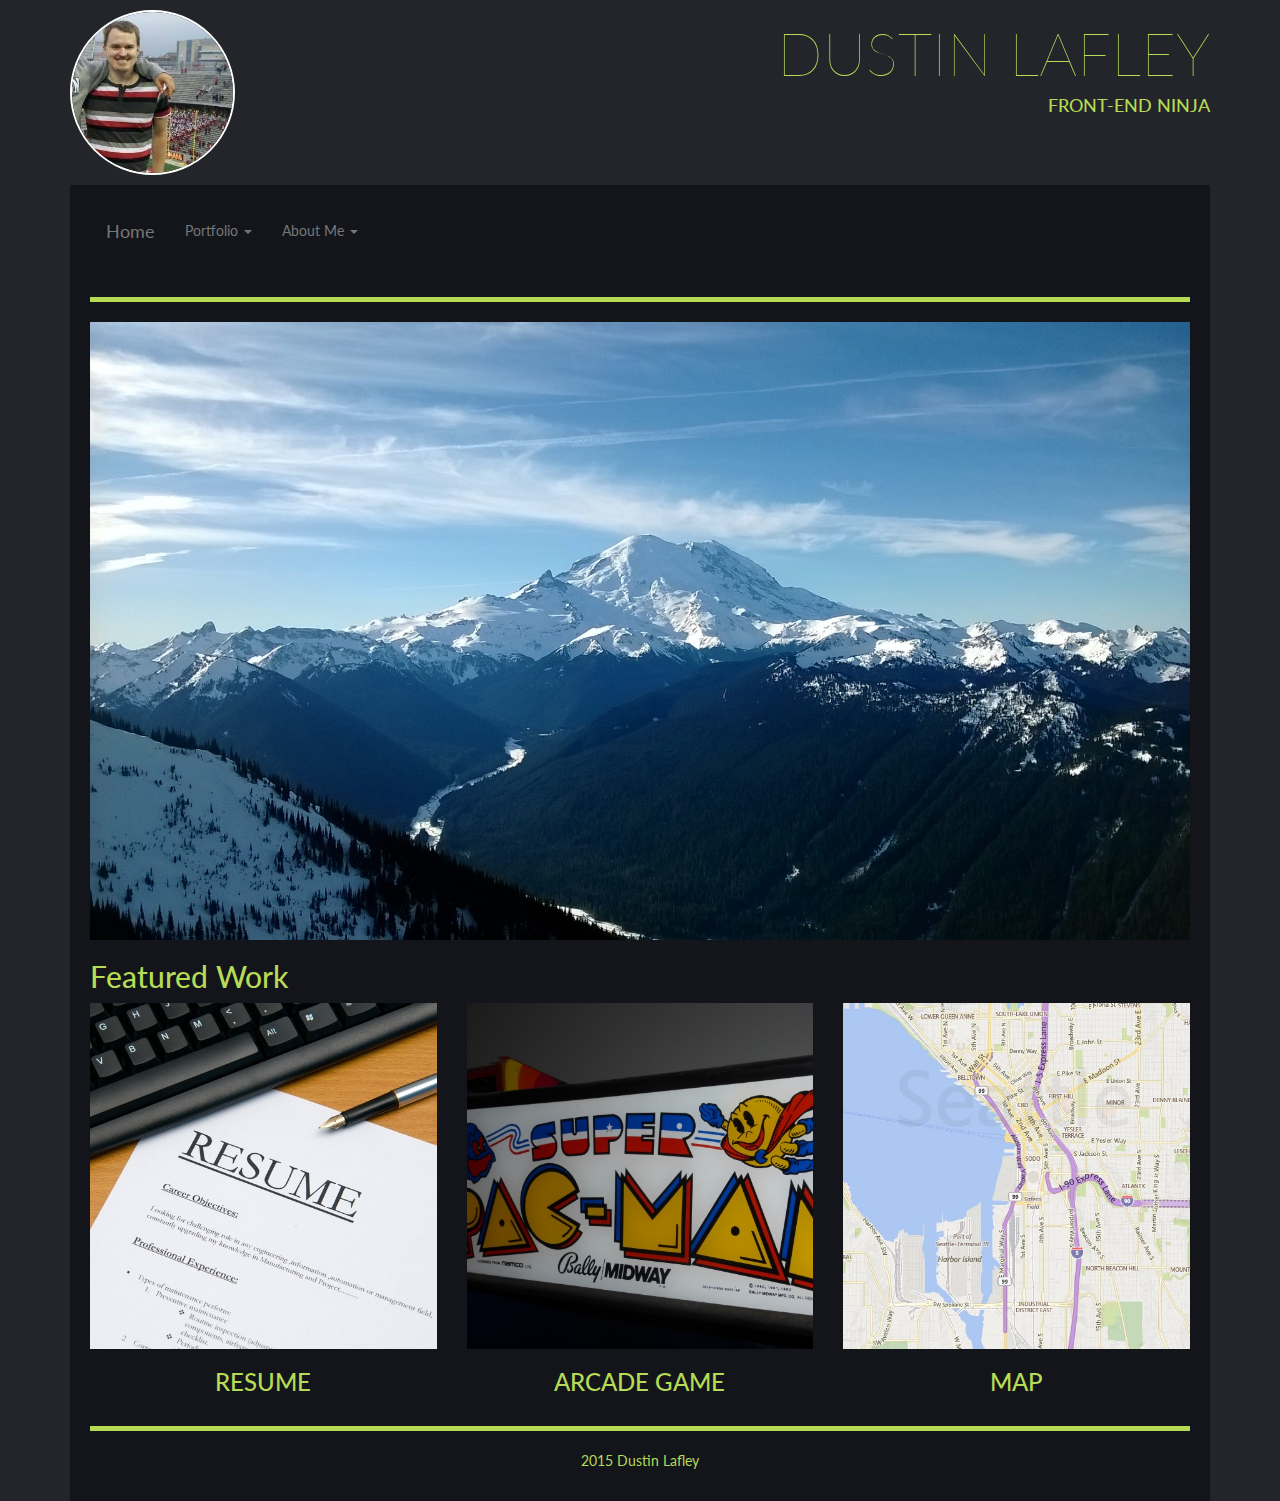
<file: index.html>
<!DOCTYPE html>
<html>
<head>
	<meta charset="utf-8">
	<meta name="viewport" content="width=device-width, initial-scale=1">
	<title>Dustin's Portfolio</title>
	<script src="js/jquery-1.11.3.min.js"></script>
	<link href="https://fonts.googleapis.com/css?family=Lato:100,300" rel='stylesheet' type='text/css'>
	<link rel="stylesheet" href="css/bootstrap.min.css">
	<link rel="stylesheet" href="css/styles.css">
</head>
<body>
	<div class="container">
		<header>
			<div class="row">
				<div class="col-md-2">
					<img class="title-logo resize" src="images/pic.jpg" alt="pic of me">
				</div>
				<div class="col-md-10 text-right text-uppercase">
					<h1 class="title-super text-thin">Dustin Lafley</h1>
					<h4>Front-End Ninja</h4>
				</div>
			</div>
		</header>
		<main>
			
			<nav class="navbar navbar-default"> <!--Got from http://getbootstrap.com/components/#navbar-->
				<div class="container-fluid">
				<!-- Brand and toggle get grouped for better mobile display -->
					<div class="navbar-header">
						<button type="button" class="navbar-toggle collapsed" data-toggle="collapse" data-target="#bs-example-navbar-collapse-1" aria-expanded="false">
							<span class="sr-only">Toggle navigation</span>
							<span class="icon-bar"></span>
							<span class="icon-bar"></span>
							<span class="icon-bar"></span>
						</button>
						<a class="navbar-brand" href="#">Home</a>
					</div>
					<!-- Collect the nav links, forms, and other content for toggling -->
					<div class="collapse navbar-collapse" id="bs-example-navbar-collapse-1">
						<ul class="nav navbar-nav">
							<li class="dropdown">
								<a href="#" class="dropdown-toggle" data-toggle="dropdown" role="button" aria-haspopup="true" aria-expanded="false">Portfolio <span class="caret text-orange"></span></a>
								<ul class="dropdown-menu">
									<li><a target="_blank" href="resume.html">Resume</a></li>
									<li><a target="_blank" href="game.html">Arcade Game</a></li>
									<li><a target="_blank" href="#">Map</a></li>
								</ul>
							</li>
						</ul>
						<ul class="nav navbar-nav">
							<li class="dropdown">
								<a href="#" class="dropdown-toggle" data-toggle="dropdown" role="button" aria-haspopup="true" aria-expanded="false">About Me <span class="caret text-orange"></span></a>
								<ul class="dropdown-menu">
									<li><a target="_blank" href="https://www.linkedin.com">LinkedIn</a></li>
									<li><a target="_blank" href="https://github.com">GitHub</a></li>
									<li><a target="_blank" href="http://letterboxd.com/ChasersX/films/diary/">Letterboxd</a></li>
								</ul>
							</li>
						</ul>
					</div><!-- /.navbar-collapse -->
				</div><!-- /.container-fluid -->
			</nav>
			
			<div class="row">
				<div class="col-md-12" ><hr></div>
			</div>
		
			<div class="row">
			  <div class="col-md-12">
				<img class="img-responsive" src="images/snow.jpg" alt="Mt. Rainer">
			  </div>
			</div>
			
			<div class="row">
			  <div class="col-md-12"><h2 class="text-muted">Featured Work</h2></div>
			</div>
			
			<div class="row text-center">
				<div class="col-md-4">
					<a href="resume.html">
						<img class="img-responsive" src="images/resume.jpg" alt="Resume" data-toggle="modal" data-target="#resume-pic">
					</a>
					<h3 class="text-uppercase text-align">Resume</h3>
				</div>
				<div class="col-md-4">
					<a href="game.html">
						<img class="img-responsive" src="images/SPM.jpg" alt="Super Pac-Man" data-toggle="modal" data-target="#arcade-pic">
					</a>
					<h3 class="text-uppercase">Arcade Game</h3>
				</div>
				<div class="col-md-4">
					<img class="img-responsive" src="images/map.PNG" alt="Seatle map" data-toggle="modal" data-target="#map-pic">
					<h3 class="text-uppercase">Map</h3>
				</div>
			</div>
			
			<footer>
				<div class="row">
					<div class="col-md-12" ><hr></div>
				</div>
				<div class="row text-center">
					<p>2015 Dustin Lafley</p>
				</div>
			</footer>
		</main>
	</div>
  
	<!-- Resume Modal
	<div class="modal fade" id="resume-pic" tabindex="-1" role="dialog" aria-labelledby="resumeModal" aria-hidden="true">
		<div class="modal-dialog">
			<div class="modal-content">
				<div class="modal-header">
					<h4 class="modal-title" id="resumeModal">Resume Page</h4>
				</div>
				<div class="modal-body">
					<img class="img-responsive" src="images/resume.jpg" alt="Picture of a resume">
						This will be my second project in this class. <br>
						Coming Soon
				</div>
				<div class="modal-footer">
					<button type="button" class="btn btn-default" data-dismiss="modal">Close</button>
				</div>
			</div>
		</div>
	</div>
	-->
	
	<!-- Arcade Modal 
	<div class="modal fade" id="arcade-pic" tabindex="-1" role="dialog" aria-labelledby="arcadeModal" aria-hidden="true">
		<div class="modal-dialog">
			<div class="modal-content">
				<div class="modal-header">
					<h4 class="modal-title" id="arcadeModal">Arcade Page</h4>
				</div>
				<div class="modal-body">
					<img class="img-responsive" src="images/SPM.jpg" alt="Picture of Super Pac-Man marquee">
					This will be my third project in this class. <br>
						Coming Soon
				</div>
				<div class="modal-footer">
					<button type="button" class="btn btn-default" data-dismiss="modal">Close</button>
				</div>
			</div>
		</div>
	</div>
	-->
	
	<!-- Map Modal -->
	<div class="modal fade" id="map-pic" tabindex="-1" role="dialog" aria-labelledby="mapModal" aria-hidden="true">
		<div class="modal-dialog">
			<div class="modal-content">
				<div class="modal-header">
					<h4 class="modal-title" id="mapModal">Map Page</h4>
				</div>
				<div class="modal-body">
					<img class="img-responsive" src="images/map.PNG" alt="Map of Seattle">
					This will be my fourth project in this class. <br>
						Coming Soon
				</div>
				<div class="modal-footer">
					<button type="button" class="btn btn-default" data-dismiss="modal">Close</button>
				</div>
			</div>
		</div>
	</div>
	<script src="js/bootstrap.min.js"></script>
</body>
</html>
</file>
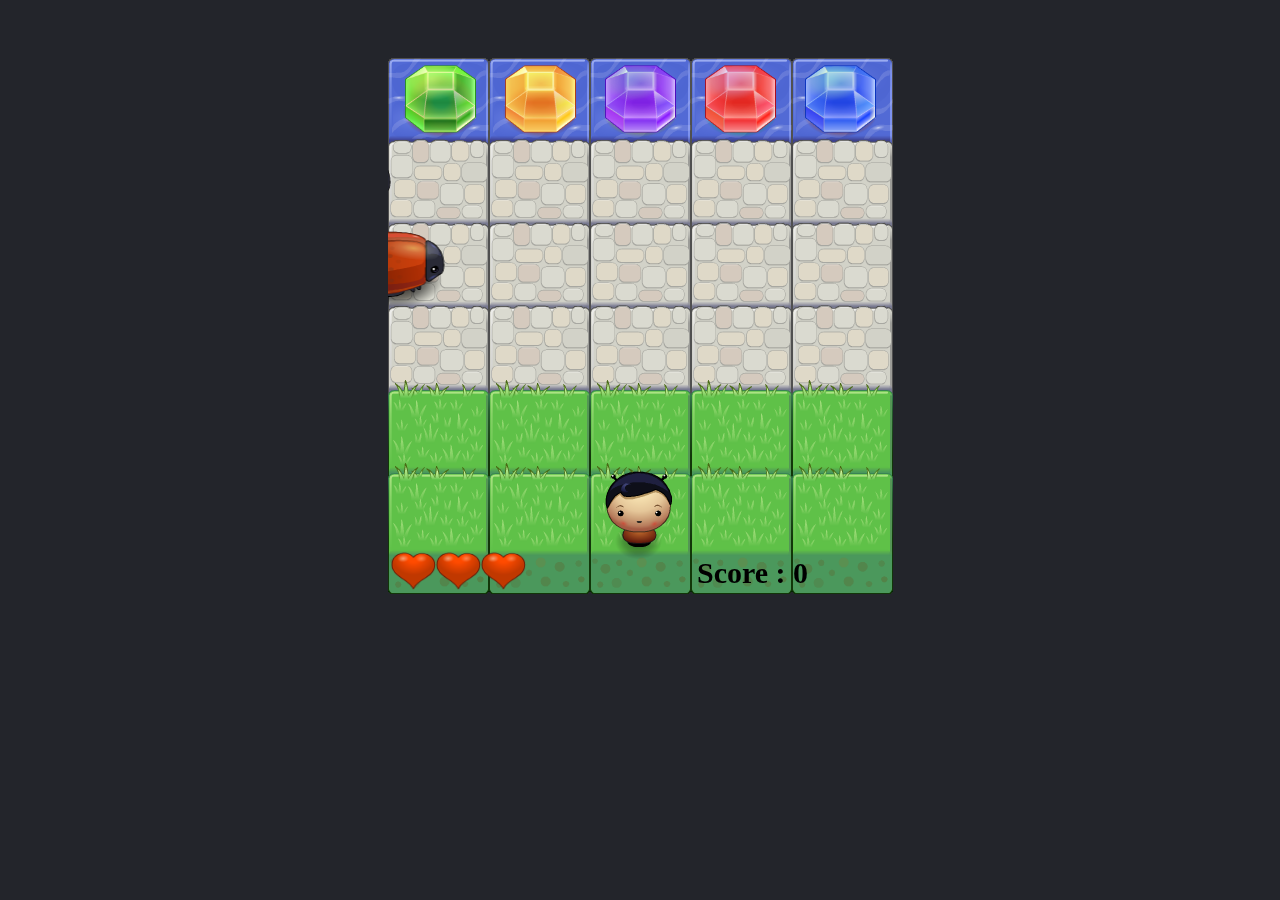
<file: game.html>
<!DOCTYPE html>
<html>
<head>
    <meta charset="UTF-8">
    <title>Gemer</title>
    <link rel="stylesheet" href="css/styleGame.css">
</head>
<body>
    <script src="js/resources.js"></script>
    <script src="js/app.js"></script>
    <script src="js/engine.js"></script>
</body>
</html>
</file>
<file: css/styles.css>
* {
    -webkit-box-sizing: border-box;
    -moz-box-sizing: border-box;
    -ms-box-sizing: border-box;
    box-sizing: border-box;
}

body {
	font-family: "Lato", sans-serif;
	background-color: #23252b;
}

.text-muted {
	color: #b6db55;
}

.text-thin {
	font-weight: 100;
}

.title-super {
	font-size: 60px;
}

.title-logo {
	display: block;
	margin: 10px auto 10px;
	max-width: 100%;
	border: 2px solid white;
	-webkit-border-radius: 50%;
	-moz-border-radius: 50%;
	border-radius: 50%;
}

main {
	background-color: #13151a;
	border: 20px solid #13151a !important;
}

.navbar {
	background-color: #13151a;
	border-color: #13151a;
}

hr {
	border-top: 5px solid #b6db55;
}

h1, h2, h3, h4, p {
	color: #b6db55;
}
</file>
<file: css/styleGame.css>
body {
    text-align: center;
	background-color: #23252b;
}
</file>
